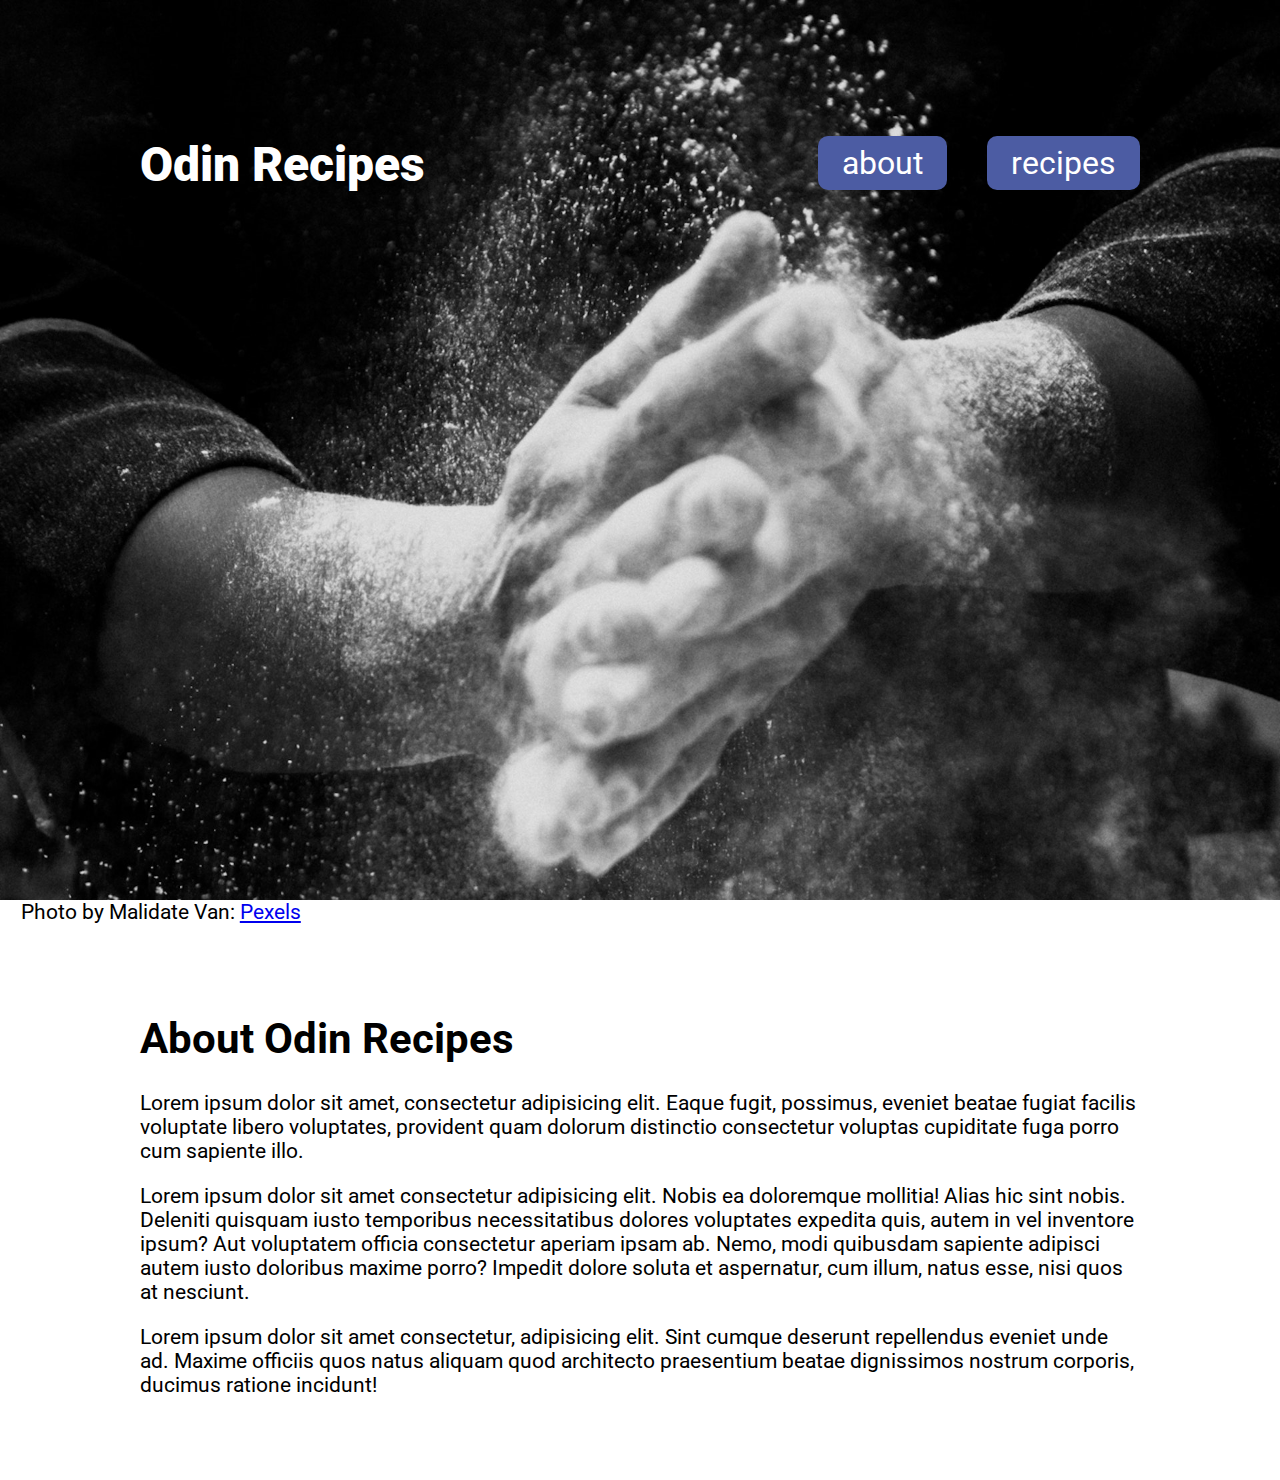
<file: index.html>
<!DOCTYPE html>
<html lang="en">
  <head>
    <meta charset="UTF-8" />
    <meta name="viewport" content="width=device-width, initial-scale=1.0" />
    <title>Odin Recipes</title>
    <link rel="preconnect" href="https://fonts.googleapis.com" />
    <link rel="preconnect" href="https://fonts.gstatic.com" crossorigin />
    <link
      href="https://fonts.googleapis.com/css2?family=Roboto:wght@400;700;900&display=swap"
      rel="stylesheet"
    />
    <link rel="stylesheet" href="css/style.css" />
  </head>

  <body>
    <div class="hero">
      <div class="container row" id="homepage">
        <h1 class="hero-title">Odin Recipes</h1>
        <ul class="nav">
          <li class="nav-item"><a class="nav-link" href="#about">about</a></li>
          <li class="nav-item">
            <a class="nav-link" href="recipes/recipes.html">recipes</a>
          </li>
        </ul>
      </div>
    </div>
    <div class="hero-cite">
      Photo by Malidate Van:
      <a href="https://www.pexels.com/photo/person-spreading-flour-784632/"
        >Pexels</a
      >
    </div>
    <section class="container row">
      <div class="col about" id="about">
        <h1>About Odin Recipes</h1>
        <p>
          Lorem ipsum dolor sit amet, consectetur adipisicing elit. Eaque fugit,
          possimus, eveniet beatae fugiat facilis voluptate libero voluptates,
          provident quam dolorum distinctio consectetur voluptas cupiditate fuga
          porro cum sapiente illo.
        </p>
        <p>
          Lorem ipsum dolor sit amet consectetur adipisicing elit. Nobis ea
          doloremque mollitia! Alias hic sint nobis. Deleniti quisquam iusto
          temporibus necessitatibus dolores voluptates expedita quis, autem in
          vel inventore ipsum? Aut voluptatem officia consectetur aperiam ipsam
          ab. Nemo, modi quibusdam sapiente adipisci autem iusto doloribus
          maxime porro? Impedit dolore soluta et aspernatur, cum illum, natus
          esse, nisi quos at nesciunt.
        </p>
        <p>
          Lorem ipsum dolor sit amet consectetur, adipisicing elit. Sint cumque
          deserunt repellendus eveniet unde ad. Maxime officiis quos natus
          aliquam quod architecto praesentium beatae dignissimos nostrum
          corporis, ducimus ratione incidunt!
        </p>
      </div>
    </section>
  </body>
</html>
</file>
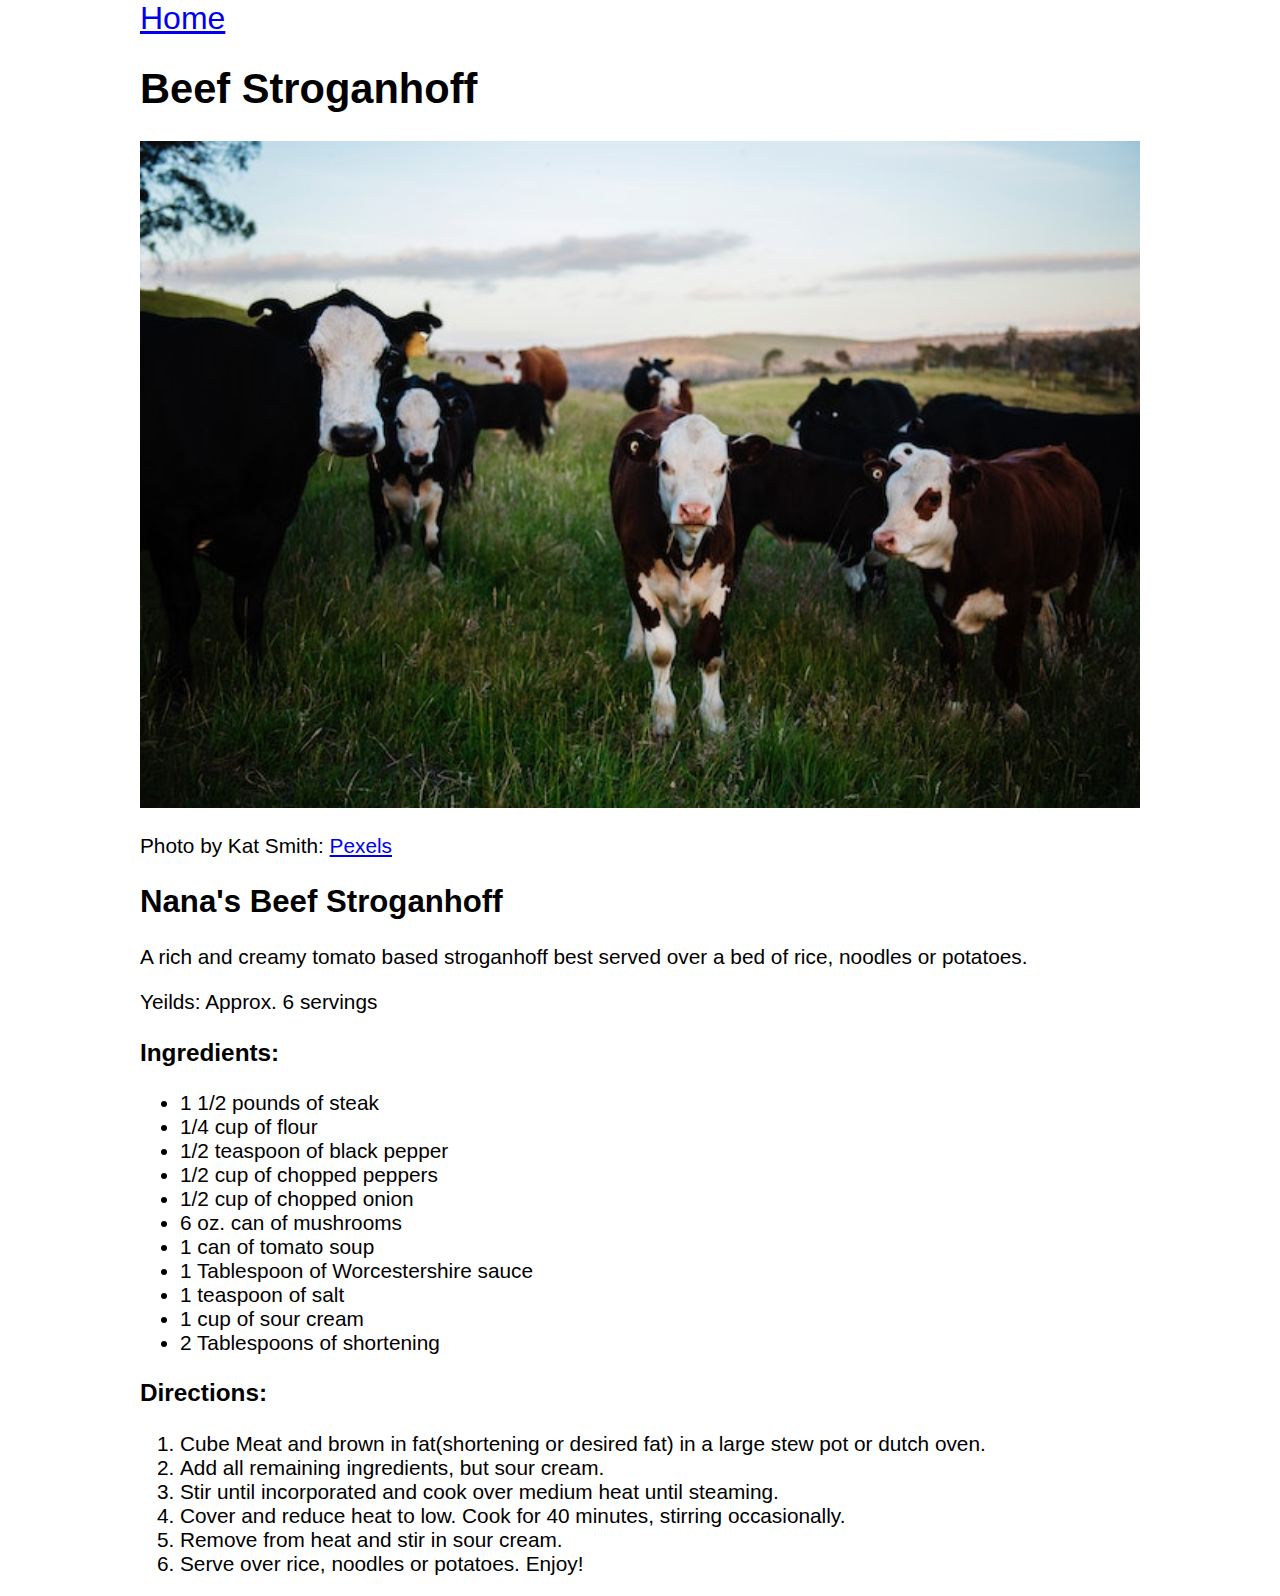
<file: recipes/beef-stroganhoff.html>
<!DOCTYPE html>
<html lang="en">
<head>
  <meta charset="UTF-8">
  <meta name="viewport" content="width=device-width, initial-scale=1.0">
  <title>Beef Stroganhoff</title>
  <link rel="stylesheet" href="../css/style.css">
</head>
<body>
  <div class="container">
    <div class="nav"><a href="../">Home</a></div>
    <h1>Beef Stroganhoff</h1>
    <img src="../img/beef.jpg" alt="Beef Cattle">
    <p>Photo by Kat Smith: <a href="https://www.pexels.com/photo/close-up-photography-of-cows-735974/">Pexels</a></p>
    <h2>Nana's Beef Stroganhoff</h2>
    <p>A rich and creamy tomato based stroganhoff best served over a bed of rice, noodles or potatoes.</p>
    <p>Yeilds: Approx. 6 servings</p>
    <h3>Ingredients:</h3>
    <ul>
      <li>1 1/2 pounds of steak</li>
      <li>1/4 cup of flour</li>
      <li>1/2 teaspoon of black pepper</li>
      <li>1/2 cup of chopped peppers</li>
      <li>1/2 cup of chopped onion</li>
      <li>6 oz. can of mushrooms</li>
      <li>1 can of tomato soup</li>
      <li>1 Tablespoon of Worcestershire sauce</li>
      <li>1 teaspoon of salt</li>
      <li>1 cup of sour cream</li>
      <li>2 Tablespoons of shortening</li>
    </ul>
    <h3>Directions:</h3>
    <ol>
      <li>Cube Meat and brown in fat(shortening or desired fat) in a large stew pot or dutch oven.</li>
      <li>Add all remaining ingredients, but sour cream.</li>
      <li>Stir until incorporated and cook over medium heat until steaming.</li>
      <li>Cover and reduce heat to low.  Cook for 40 minutes, stirring occasionally.</li>
      <li>Remove from heat and stir in sour cream.</li>
      <li>Serve over rice, noodles or potatoes.  Enjoy!</li>
    </ol>
  </div>
</body>
</html>
</file>
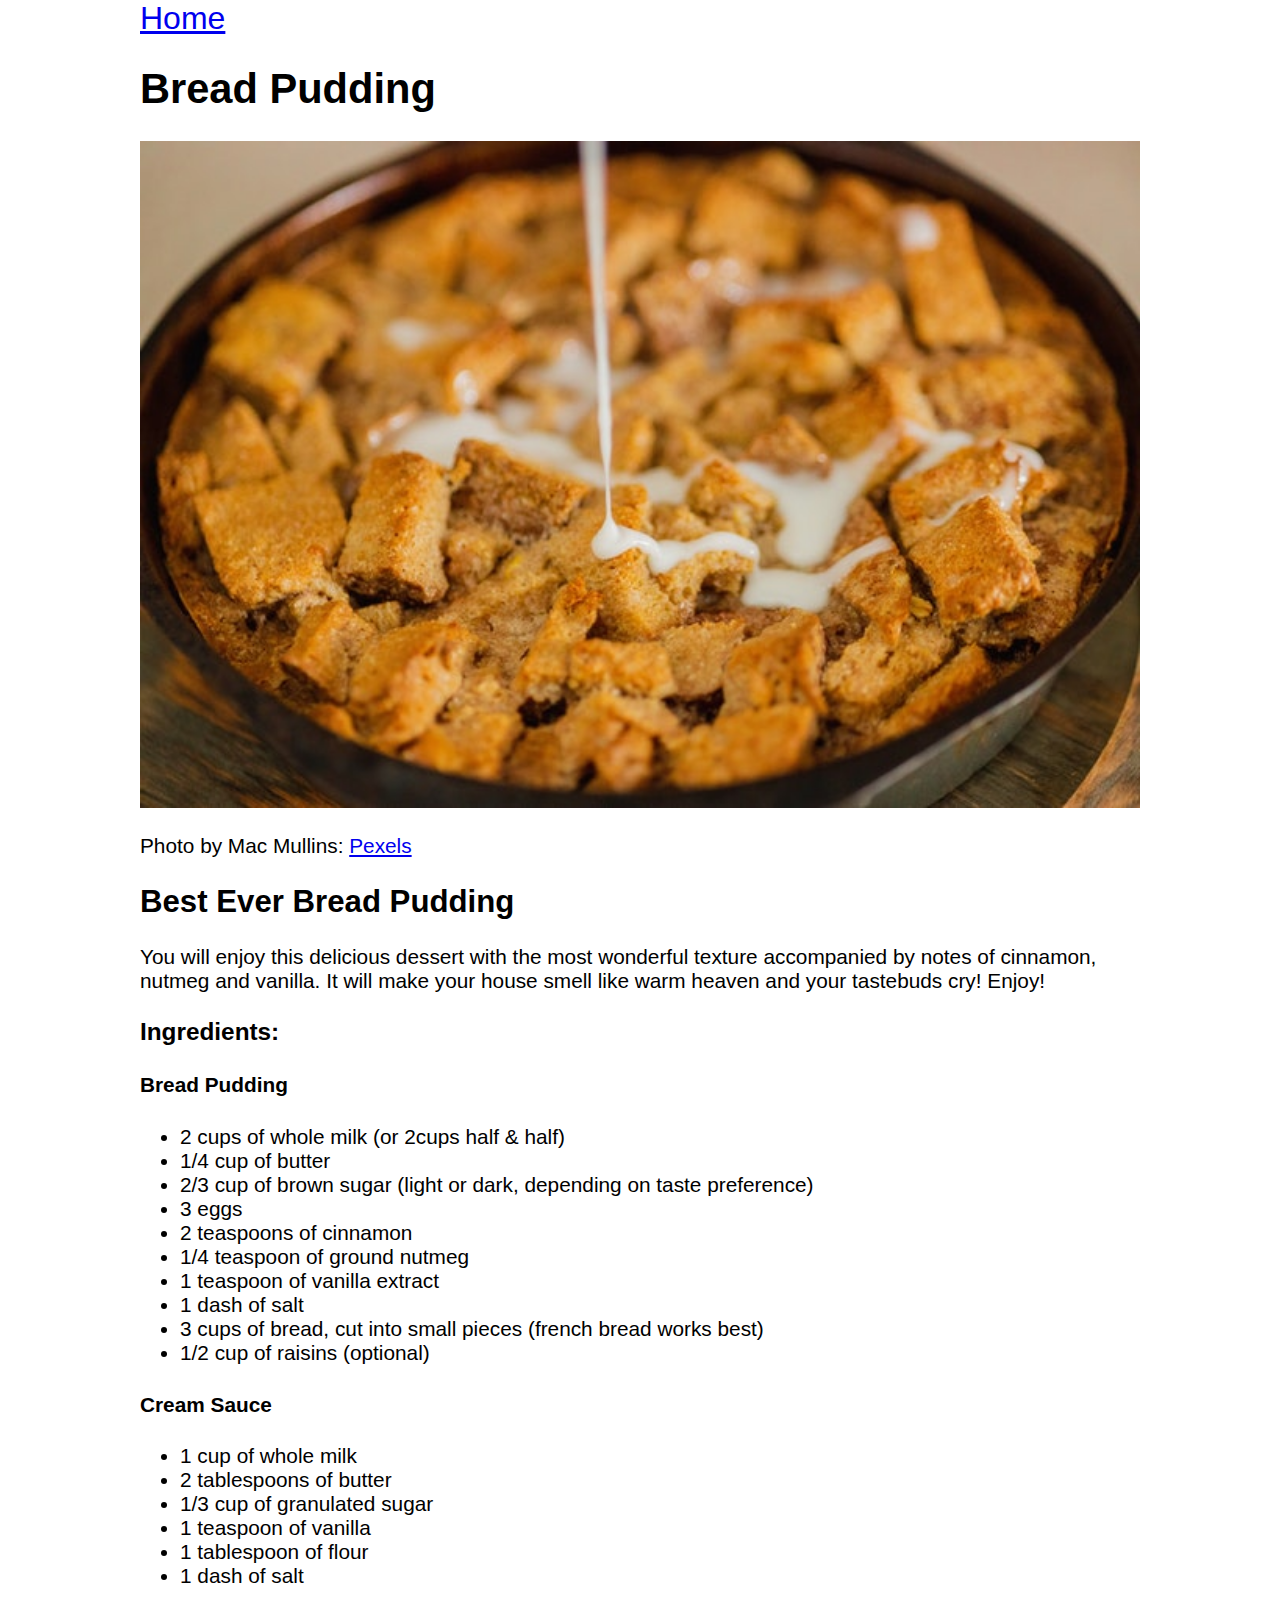
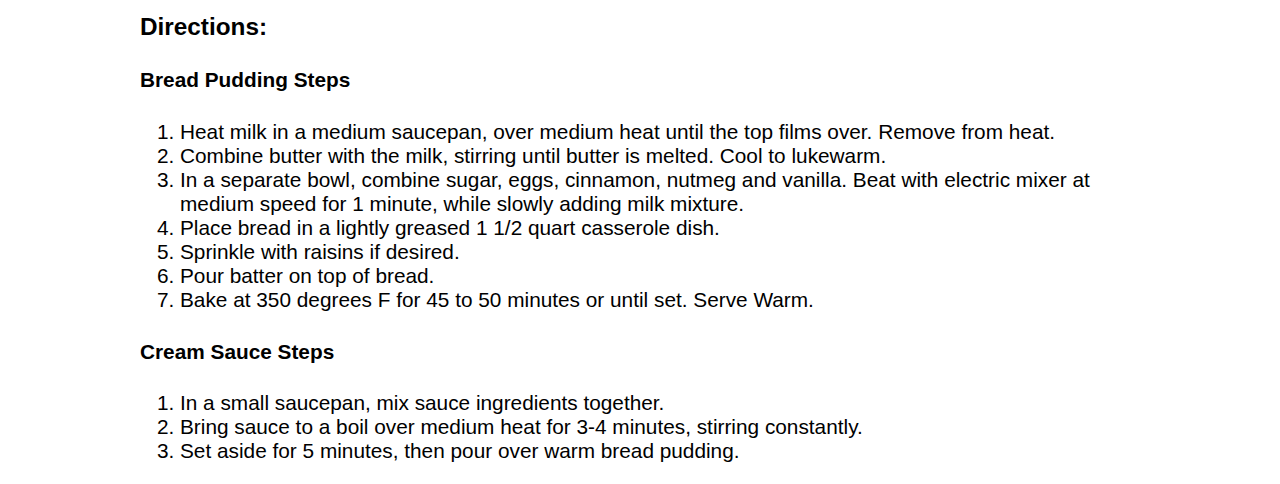
<file: recipes/bread-pudding.html>
<!DOCTYPE html>
<html lang="en">

<head>
  <meta charset="UTF-8">
  <meta http-equiv="X-UA-Compatible" content="IE=edge">
  <meta name="viewport" content="width=device-width, initial-scale=1.0">
  <title>Bread Pudding</title>
  <link rel="stylesheet" href="../css/style.css">
</head>

<body>
  <div class="container">
    <div class="nav"><a href="../">Home</a></div>
    <h1>Bread Pudding</h1>
    <img src="../img/bread-pudding.jpg" alt="Delicious bread pudding">
    <p>Photo by Mac Mullins: <a href="https://www.pexels.com/photo/brown-bread-in-the-bowl-9503819/">Pexels</a></p>
    <h2>Best Ever Bread Pudding</h2>
    <p>You will enjoy this delicious dessert with the most wonderful texture accompanied by notes of cinnamon, nutmeg and
      vanilla. It will make your house smell like warm heaven and your tastebuds cry! Enjoy!</p>
    <h3>Ingredients:</h3>
    <h4>Bread Pudding</h4>
    <ul>
      <li>2 cups of whole milk (or 2cups half & half)</li>
      <li>1/4 cup of butter</li>
      <li>2/3 cup of brown sugar (light or dark, depending on taste preference)</li>
      <li>3 eggs</li>
      <li>2 teaspoons of cinnamon</li>
      <li>1/4 teaspoon of ground nutmeg</li>
      <li>1 teaspoon of vanilla extract</li>
      <li>1 dash of salt</li>
      <li>3 cups of bread, cut into small pieces (french bread works best)</li>
      <li>1/2 cup of raisins (optional)</li>
    </ul>
    <h4>Cream Sauce</h4>
    <ul>
      <li>1 cup of whole milk</li>
      <li>2 tablespoons of butter</li>
      <li>1/3 cup of granulated sugar</li>
      <li>1 teaspoon of vanilla</li>
      <li>1 tablespoon of flour</li>
      <li>1 dash of salt</li>
    </ul>
    <h3>Directions:</h3>
    <h4>Bread Pudding Steps</h4>
    <ol>
      <li>Heat milk in a medium saucepan, over medium heat until the top films over. Remove from heat.</li>
      <li>Combine butter with the milk, stirring until butter is melted. Cool to lukewarm.</li>
      <li>In a separate bowl, combine sugar, eggs, cinnamon, nutmeg and vanilla. Beat with electric mixer at medium speed
        for 1 minute, while slowly adding milk mixture.</li>
      <li>Place bread in a lightly greased 1 1/2 quart casserole dish.</li>
      <li>Sprinkle with raisins if desired.</li>
      <li>Pour batter on top of bread.</li>
      <li>Bake at 350 degrees F for 45 to 50 minutes or until set. Serve Warm.</li>
    </ol>
    <h4>Cream Sauce Steps</h4>
    <ol>
      <li>In a small saucepan, mix sauce ingredients together.</li>
      <li>Bring sauce to a boil over medium heat for 3-4 minutes, stirring constantly.</li>
      <li>Set aside for 5 minutes, then pour over warm bread pudding.</li>
    </ol>
  </div>
</body>
</html>
</file>
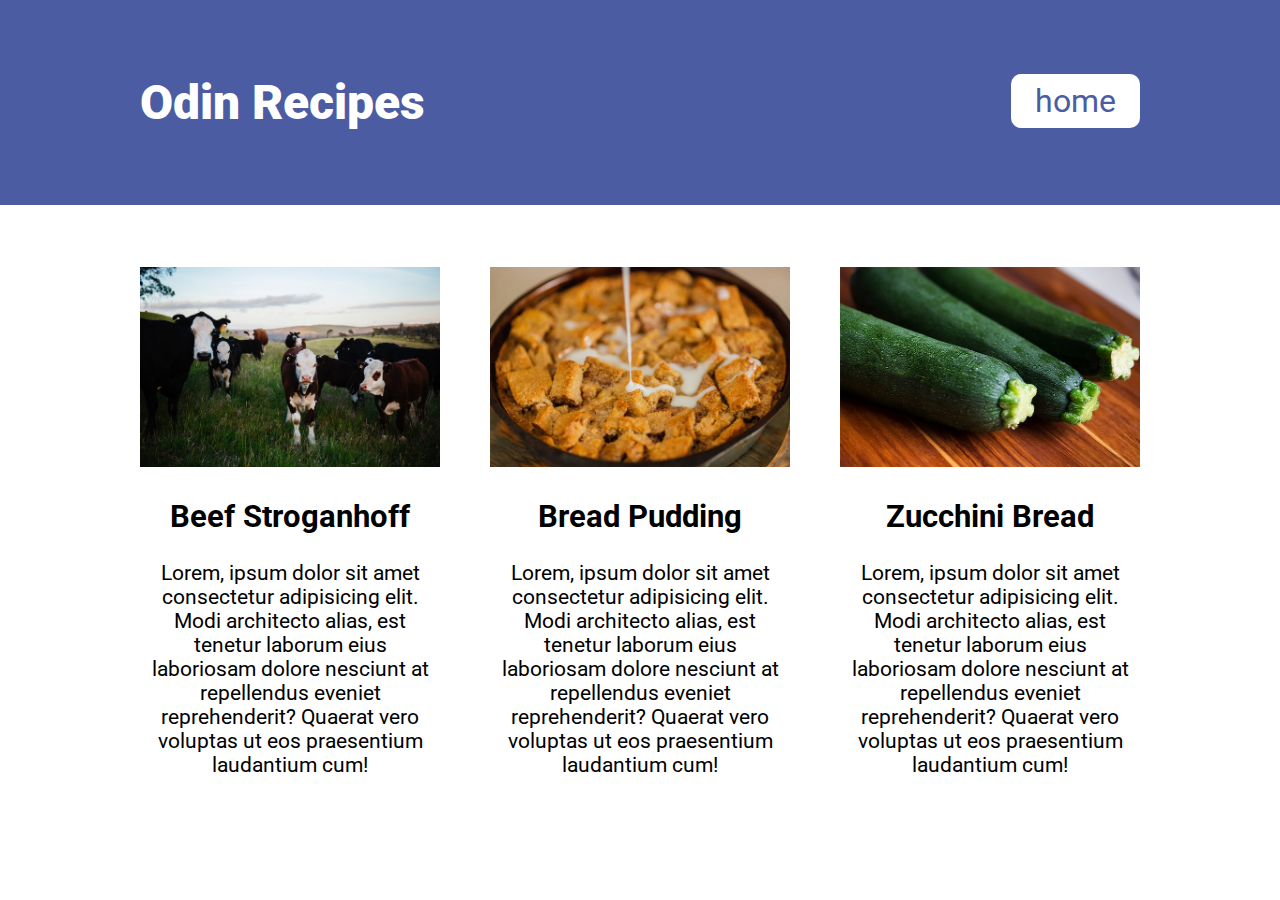
<file: recipes/recipes.html>
<!DOCTYPE html>
<html lang="en">
  <head>
    <meta charset="UTF-8" />
    <meta http-equiv="X-UA-Compatible" content="IE=edge" />
    <meta name="viewport" content="width=device-width, initial-scale=1.0" />
    <title>Odin Recipes - Recipes</title>
    <link rel="preconnect" href="https://fonts.googleapis.com" />
    <link rel="preconnect" href="https://fonts.gstatic.com" crossorigin />
    <link
      href="https://fonts.googleapis.com/css2?family=Roboto:wght@400;700;900&display=swap"
      rel="stylesheet"
    />
    <link rel="stylesheet" href="../css/recipes.css" />
  </head>
  <body>
    <div class="hero">
      <div class="container row" id="homepage">
        <h1 class="hero-title">Odin Recipes</h1>
        <ul class="nav">
          <li class="nav-item">
            <a class="nav-link" href="../index.html">home</a>
          </li>
        </ul>
      </div>
    </div>

    <div class="container row">
      <div class="flex-container">
        <div class="col recipe-card">
          <a href="beef-stroganhoff.html"
            ><img src="../img/beef.jpg" alt="beef cattle" />
            <h2>Beef Stroganhoff</h2>
            <p>
              Lorem, ipsum dolor sit amet consectetur adipisicing elit. Modi
              architecto alias, est tenetur laborum eius laboriosam dolore
              nesciunt at repellendus eveniet reprehenderit? Quaerat vero
              voluptas ut eos praesentium laudantium cum!
            </p>
          </a>
        </div>
        <div class="col recipe-card">
          <a href="bread-pudding.html"
            ><img src="../img/bread-pudding.jpg" alt="bread pudding" />
            <h2>Bread Pudding</h2>
            <p>
              Lorem, ipsum dolor sit amet consectetur adipisicing elit. Modi
              architecto alias, est tenetur laborum eius laboriosam dolore
              nesciunt at repellendus eveniet reprehenderit? Quaerat vero
              voluptas ut eos praesentium laudantium cum!
            </p>
          </a>
        </div>
        <div class="col recipe-card">
          <a href="zucchini-bread.html"
            ><img src="../img/zucchini.jpg" alt="zucchini" />
            <h2>Zucchini Bread</h2>
            <p>
              Lorem, ipsum dolor sit amet consectetur adipisicing elit. Modi
              architecto alias, est tenetur laborum eius laboriosam dolore
              nesciunt at repellendus eveniet reprehenderit? Quaerat vero
              voluptas ut eos praesentium laudantium cum!
            </p>
          </a>
        </div>
      </div>
    </div>
  </body>
</html>
</file>
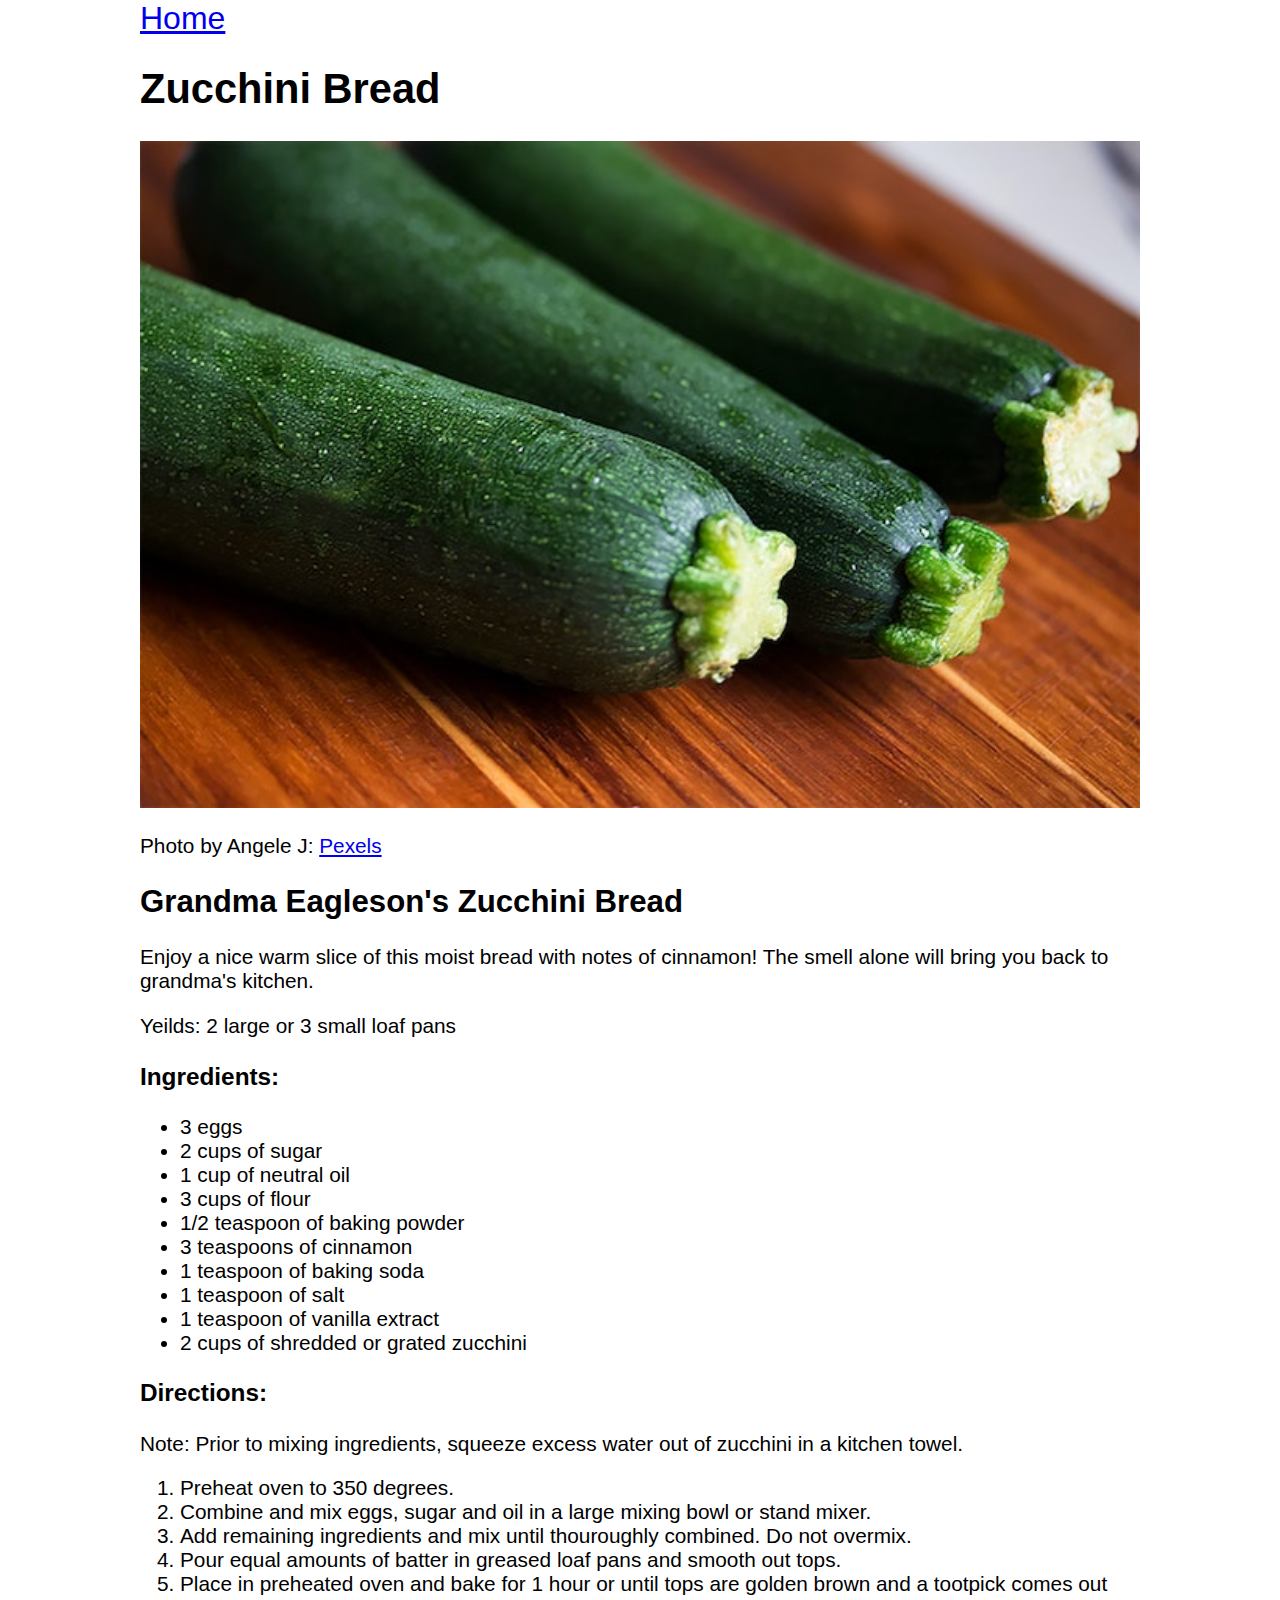
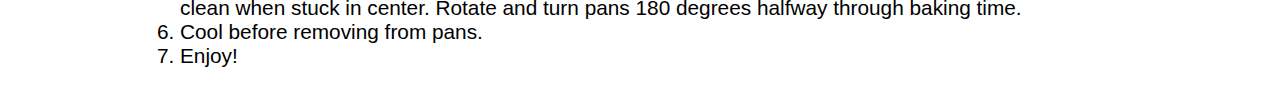
<file: recipes/zucchini-bread.html>
<!DOCTYPE html>
<html lang="en">
<head>
  <meta charset="UTF-8">
  <meta name="viewport" content="width=device-width, initial-scale=1.0">
  <title>Zucchini Bread</title>
  <link rel="stylesheet" href="../css/style.css">
</head>
<body>
  <div class="container">
    <div class="nav"><a href="../">Home</a></div>
    <h1>Zucchini Bread</h1>
    <img src="../img/zucchini.jpg" alt="Zucchini">
    <p>Photo by Angele  J: <a href="https://www.pexels.com/photo/3-zuchini-brown-wooden-surface-128420/">Pexels</a></p>
    <h2>Grandma Eagleson's Zucchini Bread</h2>
    <p>Enjoy a nice warm slice of this moist bread with notes of cinnamon!  The smell alone will bring you back to grandma's kitchen.</p>
    <p>Yeilds: 2 large or 3 small loaf pans</p>
    <h3>Ingredients:</h3>
    <ul>
      <li>3 eggs</li>
      <li>2 cups of sugar</li>
      <li>1 cup of neutral oil</li>
      <li>3 cups of flour</li>
      <li>1/2 teaspoon of baking powder</li>
      <li>3 teaspoons of cinnamon</li>
      <li>1 teaspoon of baking soda</li>
      <li>1 teaspoon of salt</li>
      <li>1 teaspoon of vanilla extract</li>
      <li>2 cups of shredded or grated zucchini</li>
    </ul>
    <h3>Directions:</h3>
    <p>Note: Prior to mixing ingredients, squeeze excess water out of zucchini in a kitchen towel.</p>
    <ol>
      <li>Preheat oven to 350 degrees.</li>
      <li>Combine and mix eggs, sugar and oil in a large mixing bowl or stand mixer.</li>
      <li>Add remaining ingredients and mix until thouroughly combined. Do not overmix.</li>
      <li>Pour equal amounts of batter in greased loaf pans and smooth out tops.</li>
      <li>Place in preheated oven and bake for 1 hour or until tops are golden brown and a tootpick comes out clean when stuck in center.  Rotate and turn pans 180 degrees halfway through baking time.</li>
      <li>Cool before removing from pans.</li>
      <li>Enjoy!</li>
    </ol>
  </div>
</body>
</html>
</file>
<file: css/style.css>
*,
*::before,
*::after {
  box-sizing: border-box;
}

body {
  font-family: 'Roboto', sans-serif;
  font-size: 1.3rem;
  margin: 0;
}

img {
  width: 100%;
}

.container {
  width: 80%;
  max-width: 1000px;
  margin: 0 auto;
}

.row {
  display: flex;
  justify-content: space-between;
}

.col {
  padding: 3em 0;
}

.hero {
  background-image: url(../img/hero-image.jpg);
  background-size: 100%;
  background-repeat: no-repeat;
  color: #ffffff;

  padding: 5em 0;
  height: 100vh;
}

.hero-title {
  font-size: 3rem;
  font-weight: 900;
}

.nav {
  font-size: 2rem;
}

.nav-item {
  display: inline-block;
  background-color: #4c5ca3;
  margin-left: 1em;
  padding: 0.25em 0.75em;
  border-radius: 10px;
}

.nav-link {
  text-decoration: none;
  color: #ffffff;
}

.hero-cite {
  margin-left: 1em;
}
</file>
<file: css/recipes.css>
*,
*::before,
*::after {
  box-sizing: border-box;
}

body {
  font-family: 'Roboto', sans-serif;
  font-size: 1.3rem;
  margin: 0;
}

a {
  text-decoration: none;
  color: inherit;
}

img {
  width: 100%;
}

.container {
  width: 80%;
  max-width: 1000px;
  margin: 0 auto;
}

.row {
  display: flex;
  justify-content: space-between;
}

.col {
  padding: 3em 0;
}

.hero {
  background-color: #4c5ca3;
  color: #ffffff;

  padding: 2em 0;
  height: 20%;
}

.hero-title {
  font-size: 3rem;
  font-weight: 900;
}

.nav {
  font-size: 2rem;
}

.nav-item {
  display: inline-block;
  background-color: #ffffff;
  margin-left: 1em;
  padding: 0.25em 0.75em;
  border-radius: 10px;
}

.nav-link {
  text-decoration: none;
  color: #4c5ca3;
}

.flex-container {
  display: flex;
  justify-content: space-between;
}

.recipe-card {
  width: 30%;
  text-align: center;
}
</file>
